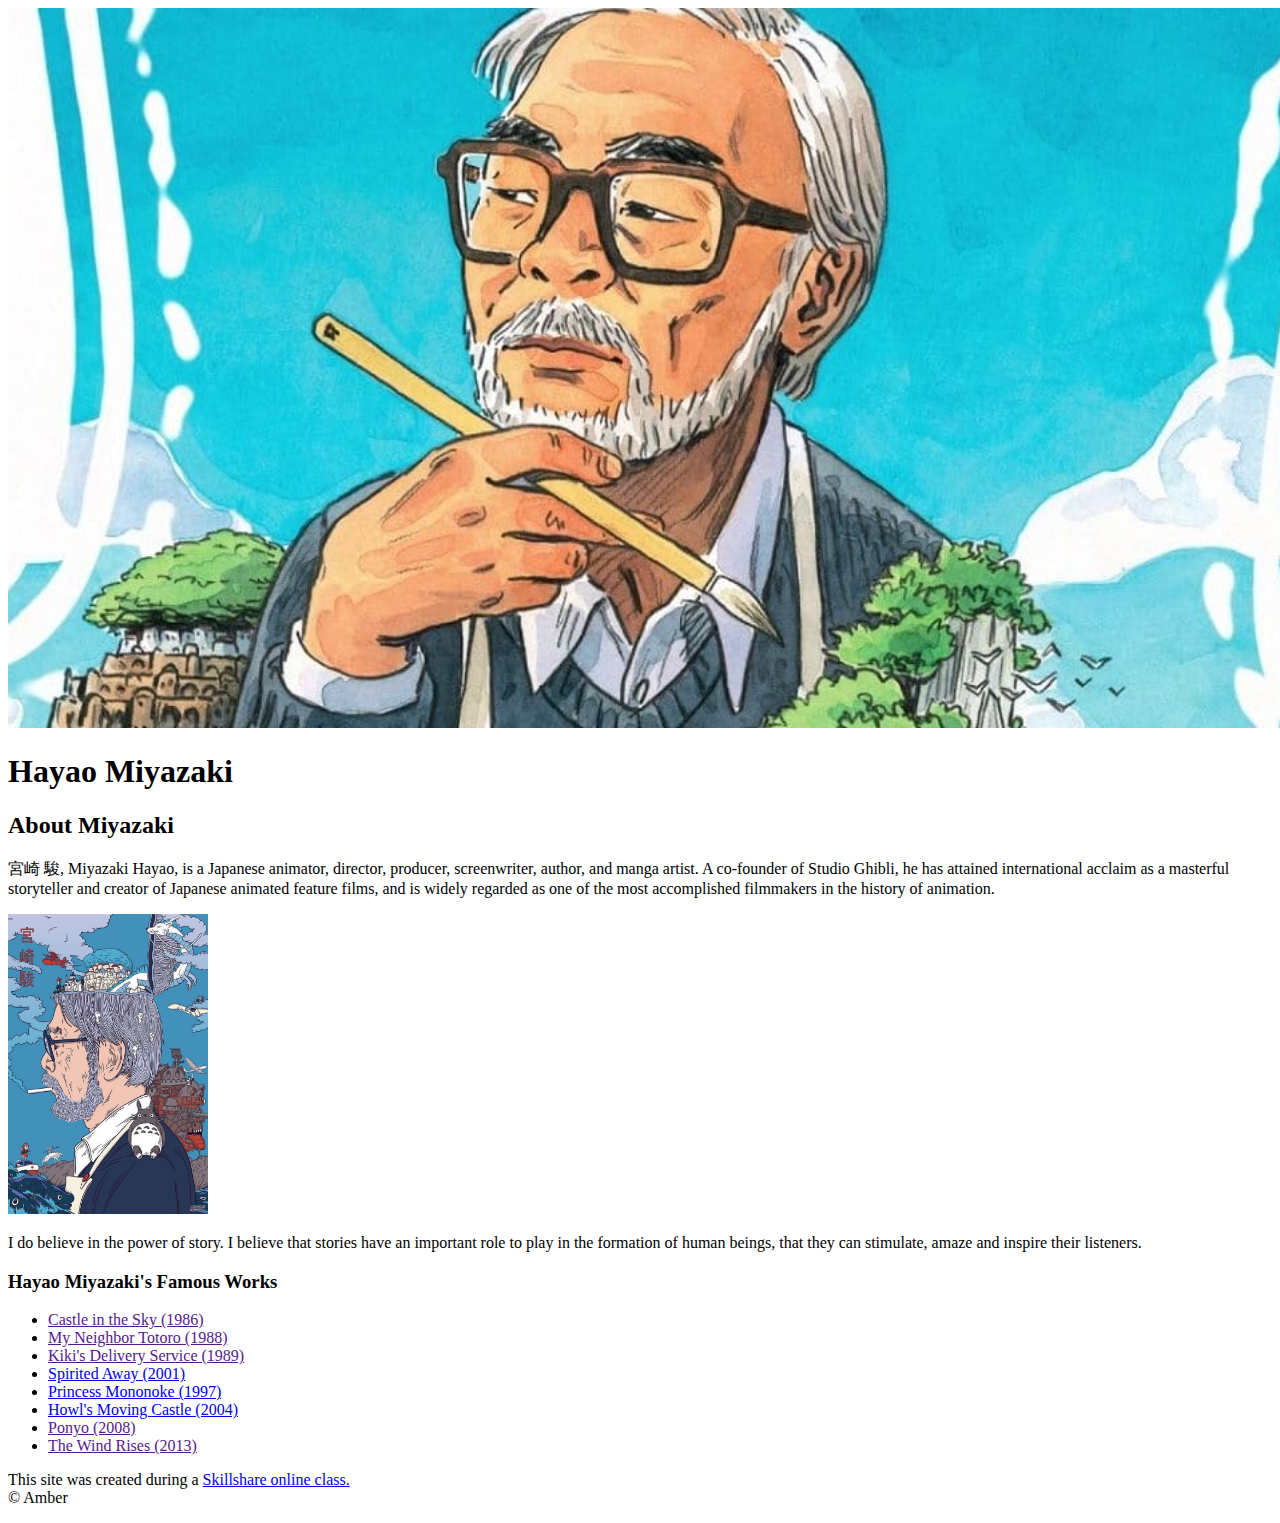
<file: index.html>
<!DOCTYPE html>

<html>
  <head>

    <title>Hayao Miyazaki</title>
    <link rel="icon" href="img/tabicon.png"
  </head>
  <body>

  <!--header element-->

  <header>
  <img src="img/miyazaki1.jpg">
    <h1>Hayao Miyazaki</h1>

<!-- first part -->

<main>
  <h2>About Miyazaki</h2>
  <p>宮崎 駿, Miyazaki Hayao, is a Japanese animator, director, producer, screenwriter, author, and manga artist. A co-founder of Studio Ghibli, he has attained international acclaim as a masterful storyteller and creator of Japanese animated feature films, and is widely regarded as one of the most accomplished filmmakers in the history of animation.</p>
  <img src="img/miyazaki2.jpg"
  width="200"
     height="300">

  <p>I do believe in the power of story. I believe that stories have an important role to play in the formation of human beings, that they can stimulate, amaze and inspire their listeners.</p>

     <!-- second part -->

  <h3>Hayao Miyazaki's Famous Works</h3>
  <ul>
    <li><a href="">Castle in the Sky (1986)</li>
    <li><a href="">My Neighbor Totoro (1988)</li>
    <li><a href="">Kiki's Delivery Service (1989)</li>
    <li><a href="https://www.youtube.com/watch?v=ByXuk9QqQkk" target="_blank">Spirited Away (2001)</a></li>
    <li><a href="https://www.youtube.com/watch?v=4OiMOHRDs14" target="_blank">Princess Mononoke (1997)</a></li>
    <li><a href="https://www.youtube.com/watch?v=iwROgK94zcM" target="_blank">Howl's Moving Castle (2004)</a></li>
    <li><a href="">Ponyo (2008)</li>
    <li><a href="">The Wind Rises (2013)</li></a>
  </ul>
</main>

    <!-- Footer -->

    <footer>
      <p>This site was created during a <a href="https://skl.sh/3HzgAAc" target="_blank">Skillshare online class.</a> <br>&copy; Amber </p>
    </footer>

  </header>
  </body>
</html>
</file>
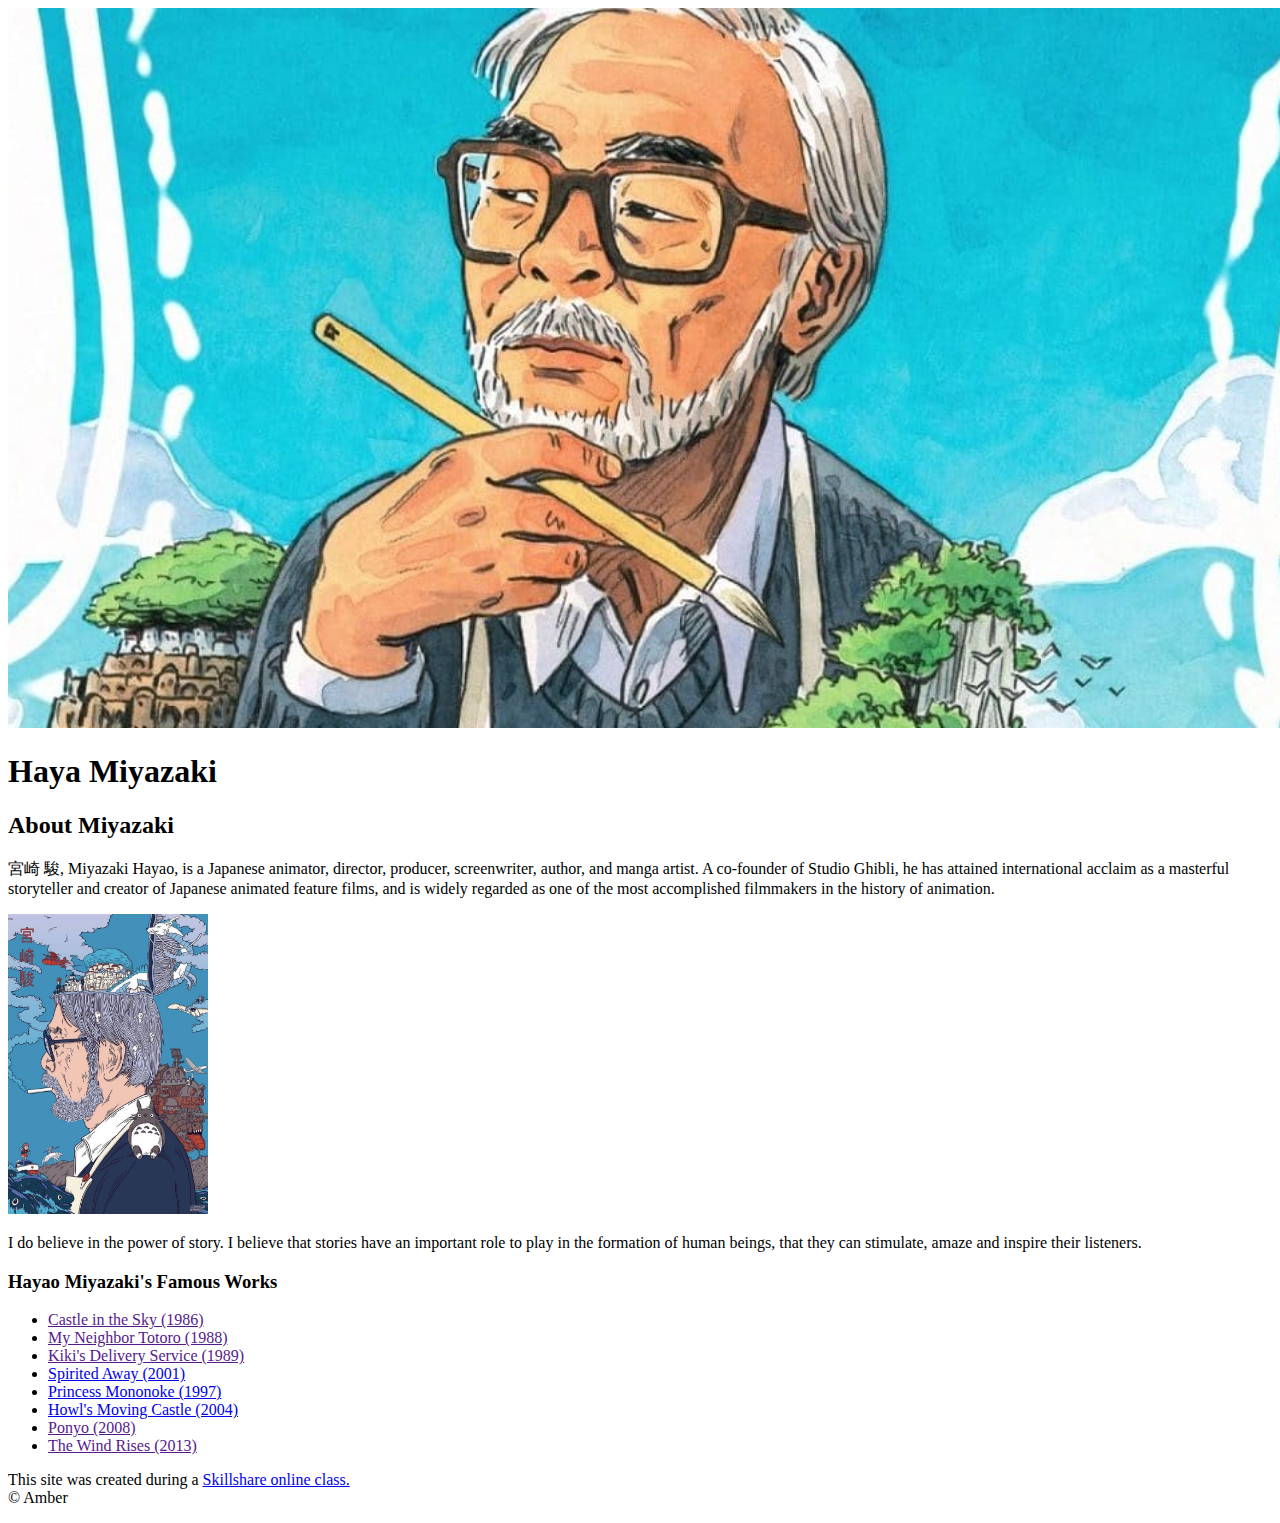
<file: project1.html>
<!DOCTYPE html>

<html>
  <head>

    <title>Hayao Miyazaki</title>
    <link rel="icon" href="img/tabicon.png"
  </head>
  <body>

  <!--header element-->

  <header>
  <img src="img/miyazaki1.jpg">
    <h1>Haya Miyazaki</h1>

<!-- first part -->

<main>
  <h2>About Miyazaki</h2>
  <p>宮崎 駿, Miyazaki Hayao, is a Japanese animator, director, producer, screenwriter, author, and manga artist. A co-founder of Studio Ghibli, he has attained international acclaim as a masterful storyteller and creator of Japanese animated feature films, and is widely regarded as one of the most accomplished filmmakers in the history of animation.</p>
  <img src="img/miyazaki2.jpg"
  width="200"
     height="300">

  <p>I do believe in the power of story. I believe that stories have an important role to play in the formation of human beings, that they can stimulate, amaze and inspire their listeners.</p>

     <!-- second part -->

  <h3>Hayao Miyazaki's Famous Works</h3>
  <ul>
    <li><a href="">Castle in the Sky (1986)</li>
    <li><a href="">My Neighbor Totoro (1988)</li>
    <li><a href="">Kiki's Delivery Service (1989)</li>
    <li><a href="https://www.youtube.com/watch?v=ByXuk9QqQkk" target="_blank">Spirited Away (2001)</a></li>
    <li><a href="https://www.youtube.com/watch?v=4OiMOHRDs14" target="_blank">Princess Mononoke (1997)</a></li>
    <li><a href="https://www.youtube.com/watch?v=iwROgK94zcM" target="_blank">Howl's Moving Castle (2004)</a></li>
    <li><a href="">Ponyo (2008)</li>
    <li><a href="">The Wind Rises (2013)</li></a>
  </ul>
</main>

    <!-- Footer -->

    <footer>
      <p>This site was created during a <a href="https://skl.sh/3HzgAAc" target="_blank">Skillshare online class.</a> <br>&copy; Amber </p>
    </footer>

  </header>
  </body>
</html>
</file>
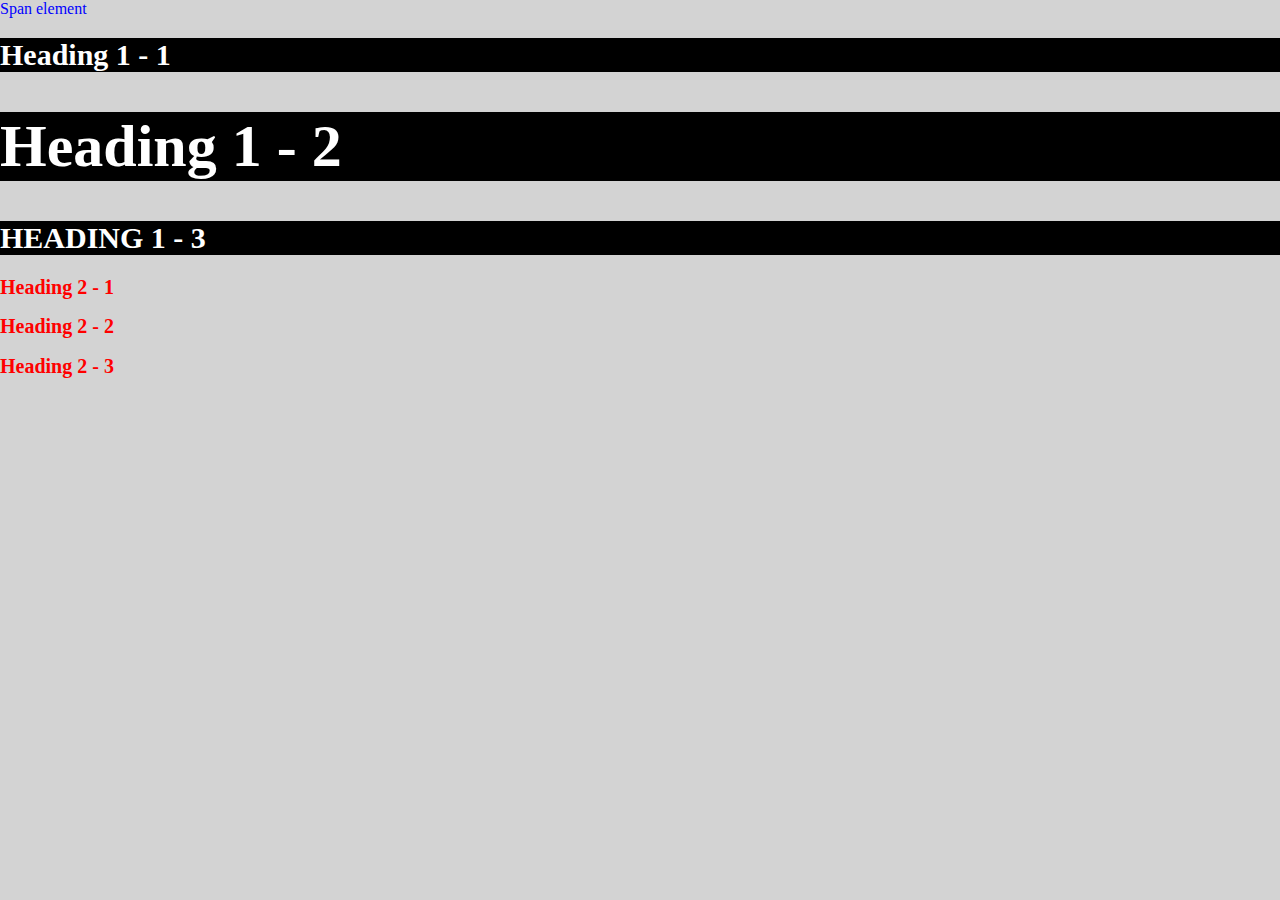
<file: style.text.html>
<!DOCTYPE html>
<html>
  <head>

    <title>Style text</title>
  <link rel="stylesheet" type="text/css" href="css.file/text.css">
  </head>
  <body
<span>Span element</span>
    <h1><span>Heading 1 - 1</span></h1>
    <h1 class="big">Heading 1 - 2</h1>
    <h1 class="uppercase">Heading 1 - 3</h1>
    <h2>Heading 2 - 1</h2>
    <h2>Heading 2 - 2</h2>
    <h2>Heading 2 - 3</h2>




  </body>
</html>
</file>
<file: css.file/text.css>
h1{
  font-size: 30px;
  color: teal;
}

h2{
  color: red;
  font-size: 20px;
}


.big{font-size: 60px}
.uppercase{text-transform: uppercase;}
.big.uppercase{color: salmon;}

body {
  margin: 0;
  background-color: lightgrey;
  color: blue;
}

h1 {
  background-color: black;
  color: white;
}

div {
  background-color: blue;
  color: white;
}
</file>
